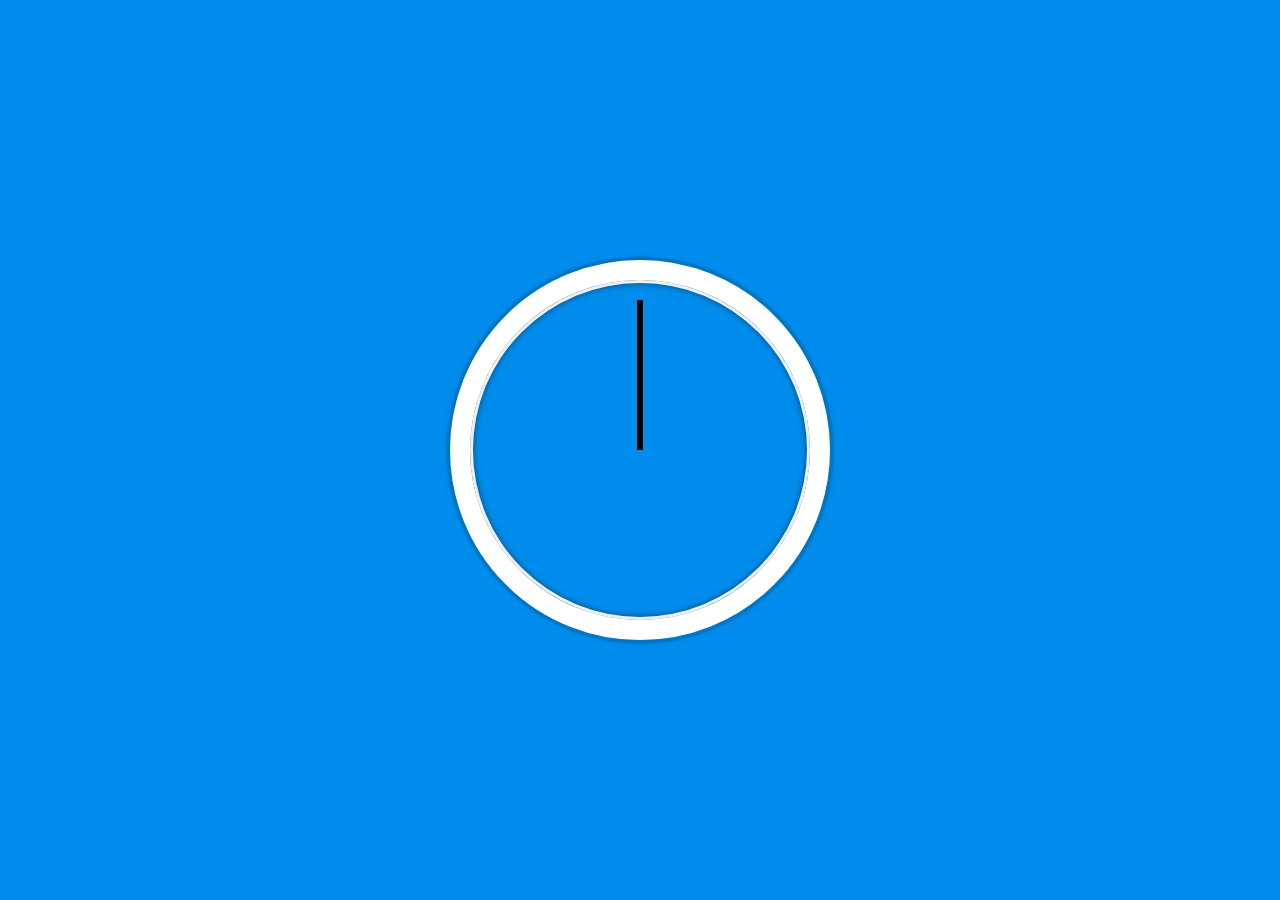
<file: 02 - JS and CSS Clock/index-START.html>
<!DOCTYPE html>
<html lang="en">
<head>
  <meta charset="UTF-8">
  <title>JS + CSS Clock</title>
  <link rel="icon" href="https://fav.farm/🔥" />
</head>
<body>


    <div class="clock">
      <div class="clock-face">
        <div class="hand hour-hand"></div>
        <div class="hand min-hand"></div>
        <div class="hand second-hand"></div>
      </div>
    </div>


  <style>
    html {
      background: #018DED url(https://unsplash.it/1500/1000?image=881&blur=5);
      background-size: cover;
      font-family: 'helvetica neue';
      text-align: center;
      font-size: 10px;
    }

    body {
      margin: 0;
      font-size: 2rem;
      display: flex;
      flex: 1;
      min-height: 100vh;
      align-items: center;
    }

    .clock {
      width: 30rem;
      height: 30rem;
      border: 20px solid white;
      border-radius: 50%;
      margin: 50px auto;
      position: relative;
      padding: 2rem;
      box-shadow:
        0 0 0 4px rgba(0,0,0,0.1),
        inset 0 0 0 3px #EFEFEF,
        inset 0 0 10px black,
        0 0 10px rgba(0,0,0,0.2);
    }

    .clock-face {
      position: relative;
      width: 100%;
      height: 100%;
      transform: translateY(-3px); /* account for the height of the clock hands */
    }

    .hand {
      width: 50%;
      height: 6px;
      background: black;
      position: absolute;
      top: 50%;
      transform-origin: 100%;
      transform: rotate(90deg);
      transition: all 0.05s;
      transition-timing-function: cubic-bezier(0.1, 2.7, 0.58, 1);
    }

  </style>

  <script>
    const secondHand = document.querySelector(".second-hand");
    const minuteHand = document.querySelector(".min-hand");
    const hourHand = document.querySelector(".hour-hand");
    function setDate() {
      const now = new Date();
      const seconds = now.getSeconds();
      const minutes = now.getMinutes();
      const hours = now.getHours();
      const secondsDegrees = ((seconds / 60) * 360) + 90;
      const minutesDegrees = ((minutes / 60) * 360) + 90;
      const hoursDegrees = ((hours / 12) * 360) + 90;
      secondHand.style.transform = `rotate(${secondsDegrees}deg)`;
      minuteHand.style.transform = `rotate(${minutesDegrees}deg)`;
      hourHand.style.transform = `rotate(${hoursDegrees}deg)`;
    }

    setInterval(setDate, 1000);
  </script>
</body>
</html>
</file>
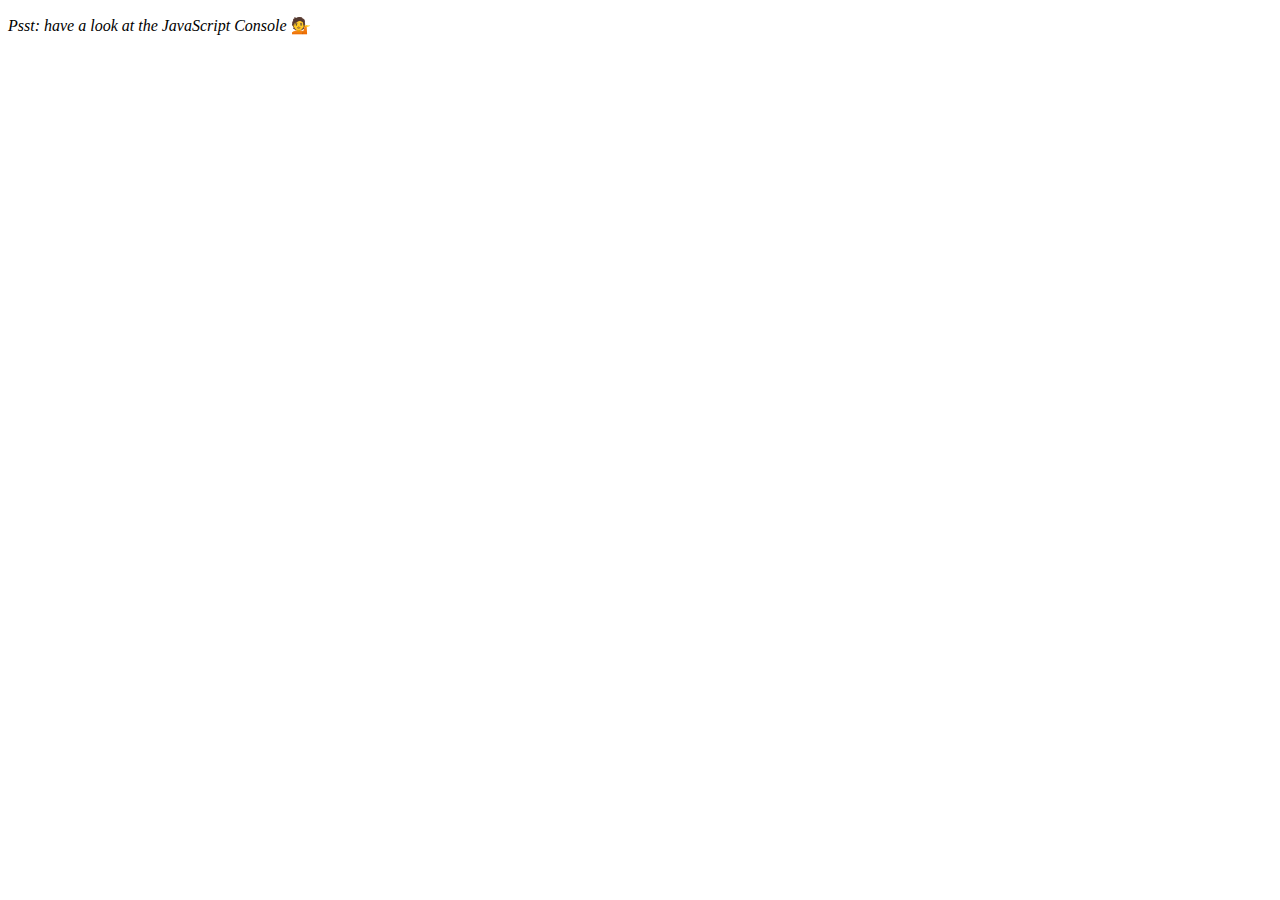
<file: 04 - Array Cardio Day 1/index-START.html>
<!DOCTYPE html>
<html lang="en">
<head>
  <meta charset="UTF-8">
  <title>Array Cardio 💪</title>
  <link rel="icon" href="https://fav.farm/🔥" />
</head>
<body>
  <p><em>Psst: have a look at the JavaScript Console</em> 💁</p>
  <script>
    // Get your shorts on - this is an array workout!
    // ## Array Cardio Day 1

    // Some data we can work with

    const inventors = [
      { first: 'Albert', last: 'Einstein', year: 1879, passed: 1955 },
      { first: 'Isaac', last: 'Newton', year: 1643, passed: 1727 },
      { first: 'Galileo', last: 'Galilei', year: 1564, passed: 1642 },
      { first: 'Marie', last: 'Curie', year: 1867, passed: 1934 },
      { first: 'Johannes', last: 'Kepler', year: 1571, passed: 1630 },
      { first: 'Nicolaus', last: 'Copernicus', year: 1473, passed: 1543 },
      { first: 'Max', last: 'Planck', year: 1858, passed: 1947 },
      { first: 'Katherine', last: 'Blodgett', year: 1898, passed: 1979 },
      { first: 'Ada', last: 'Lovelace', year: 1815, passed: 1852 },
      { first: 'Sarah E.', last: 'Goode', year: 1855, passed: 1905 },
      { first: 'Lise', last: 'Meitner', year: 1878, passed: 1968 },
      { first: 'Hanna', last: 'Hammarström', year: 1829, passed: 1909 }
    ];

    const people = [
      'Bernhard, Sandra', 'Bethea, Erin', 'Becker, Carl', 'Bentsen, Lloyd', 'Beckett, Samuel', 'Blake, William', 'Berger, Ric', 'Beddoes, Mick', 'Beethoven, Ludwig',
      'Belloc, Hilaire', 'Begin, Menachem', 'Bellow, Saul', 'Benchley, Robert', 'Blair, Robert', 'Benenson, Peter', 'Benjamin, Walter', 'Berlin, Irving',
      'Benn, Tony', 'Benson, Leana', 'Bent, Silas', 'Berle, Milton', 'Berry, Halle', 'Biko, Steve', 'Beck, Glenn', 'Bergman, Ingmar', 'Black, Elk', 'Berio, Luciano',
      'Berne, Eric', 'Berra, Yogi', 'Berry, Wendell', 'Bevan, Aneurin', 'Ben-Gurion, David', 'Bevel, Ken', 'Biden, Joseph', 'Bennington, Chester', 'Bierce, Ambrose',
      'Billings, Josh', 'Birrell, Augustine', 'Blair, Tony', 'Beecher, Henry', 'Biondo, Frank'
    ];
    
    // Array.prototype.filter()
    // 1. Filter the list of inventors for those who were born in the 1500's
    const filterInventorsBirth = inventors.filter(function(inventor) {
      return inventor.year >= 1500 && inventor.year < 1600;
    });
    console.table(filterInventorsBirth);

    // Array.prototype.map()
    // 2. Give us an array of the inventors first and last names
    const inventorsFullName = inventors.map(inventor => `${inventor.first} ${inventor.last}`);
    console.log(inventorsFullName)

    // Array.prototype.sort()
    // 3. Sort the inventors by birthdate, oldest to youngest
    let inventorsBirth = inventors.sort(function (a, b) {
      return a.year - b.year;
    });
    console.table(inventorsBirth)

    // Array.prototype.reduce()
    // 4. How many years did all the inventors live all together?
    const totalYears = inventors.reduce((total, inventor) => {
      return total + (inventor.passed - inventor.year);
    }, 0);
    console.log(totalYears);

    // 5. Sort the inventors by years lived
    const inventorsLived = inventors.sort(function (a, b) {
      return (a.passed - a.year) > (b.passed - b.year) ? -1 : 1;
    });
    console.table(inventorsLived)

    // 6. create a list of Boulevards in Paris that contain 'de' anywhere in the name
    // https://en.wikipedia.org/wiki/Category:Boulevards_in_Paris

/*     const listBoulevards = document.querySelector('.mw-category');
    const links = [...listBoulevards.querySelectorALL('a')];
    const de = links
                  .map(link => link.textContent)
                  .filter(streetname => streetname.includes('de')); */


    // 7. sort Exercise
    // Sort the people alphabetically by last name
    const peopleLastName = people.sort(function (lastOne, nextOne) {
      const [aLast, aFirst] = lastOne.split(', ');
      const [bLast, bFirst] = nextOne.split(', ');
      return aLast > bLast ? 1 : -1;
    });
    console.log(peopleLastName)

    // 8. Reduce Exercise
    // Sum up the instances of each of these
    const data = ['car', 'car', 'truck', 'truck', 'bike', 'walk', 'car', 'van', 'bike', 'walk', 'car', 'van', 'car', 'truck' ];

    const sumInstanceOfData = data.reduce(function(object, item) {
      console.log(object)
      console.log(item)
      if(!object[item]) {
        object[item] = 0;
      }
      object[item]++;
      return object;
    }, {});
    console.log(sumInstanceOfData)
  </script>
</body>
</html>
</file>
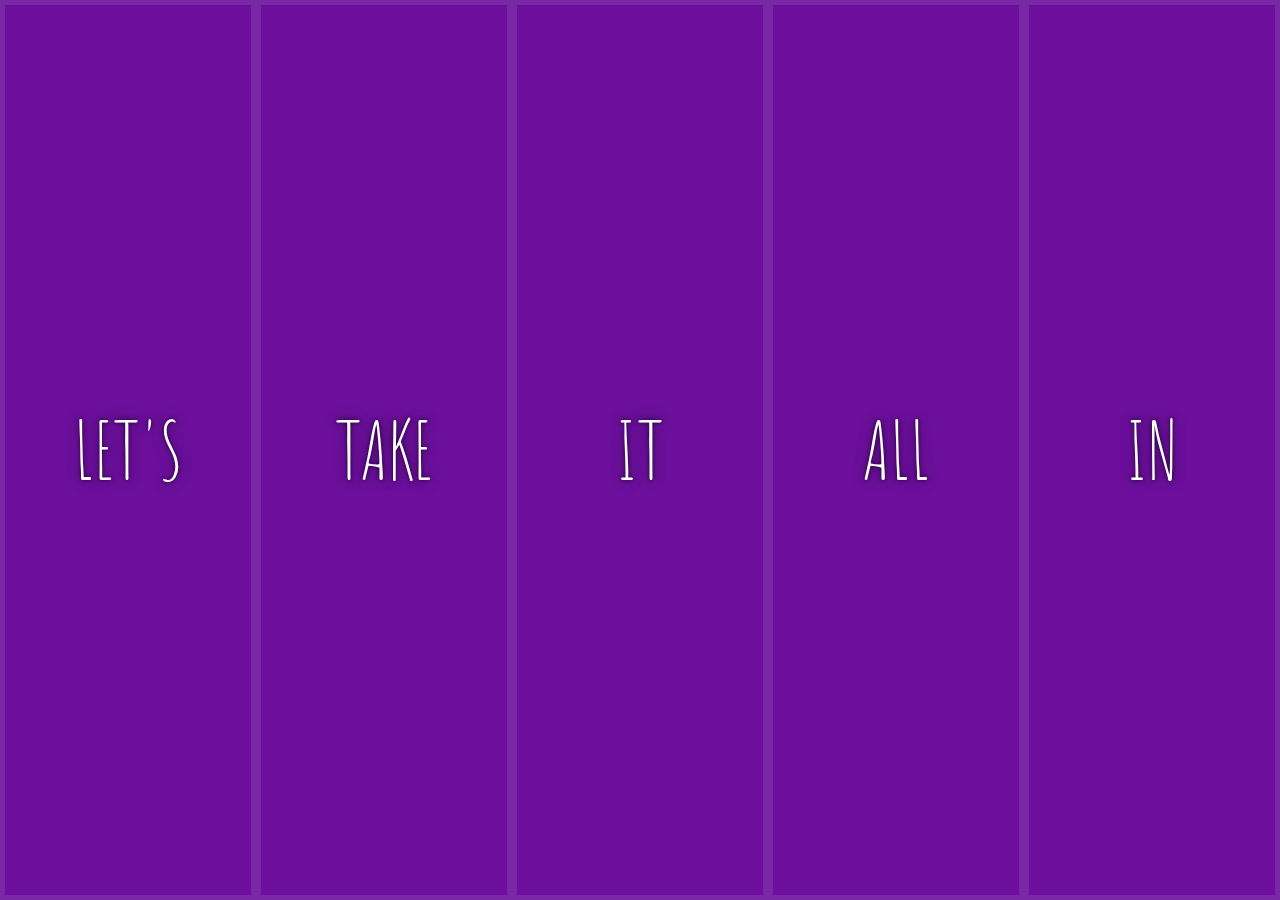
<file: 05 - Flex Panel Gallery/index-START.html>
<!DOCTYPE html>
<html lang="en">
<head>
  <meta charset="UTF-8">
  <title>Flex Panels 💪</title>
  <link href='https://fonts.googleapis.com/css?family=Amatic+SC' rel='stylesheet' type='text/css'>
  <link rel="icon" href="https://fav.farm/🔥" />
</head>
<body>
  <style>
    html {
      box-sizing: border-box;
      background: #ffc600;
      font-family: 'helvetica neue';
      font-size: 20px;
      font-weight: 200;
    }

    body {
      margin: 0;
    }

    *, *:before, *:after {
      box-sizing: inherit;
    }

    .panels {
      min-height: 100vh;
      overflow: hidden;
      display: flex;
    }

    .panel {
      background: #6B0F9C;
      box-shadow: inset 0 0 0 5px rgba(255,255,255,0.1);
      color: white;
      text-align: center;
      align-items: center;
      /* Safari transitionend event.propertyName === flex */
      /* Chrome + FF transitionend event.propertyName === flex-grow */
      transition:
        font-size 0.1s ,
        flex 0.1s,
        background 0.2s;
      font-size: 20px;
      background-size: cover;
      background-position: center;
      flex: 1;
      justify-content: center;
      display: flex;
      flex-direction: column;
    }

    .panel1 { background-image:url(https://source.unsplash.com/gYl-UtwNg_I/1500x1500); }
    .panel2 { background-image:url(https://source.unsplash.com/rFKUFzjPYiQ/1500x1500); }
    .panel3 { background-image:url(https://images.unsplash.com/photo-1465188162913-8fb5709d6d57?ixlib=rb-0.3.5&q=80&fm=jpg&crop=faces&cs=tinysrgb&w=1500&h=1500&fit=crop&s=967e8a713a4e395260793fc8c802901d); }
    .panel4 { background-image:url(https://source.unsplash.com/ITjiVXcwVng/1500x1500); }
    .panel5 { background-image:url(https://source.unsplash.com/3MNzGlQM7qs/1500x1500); }

    /* Flex items */
    .panel > * {
      margin: 0;
      width: 100%;
      transition: transform 0.5s;
      flex: 1 0 auto;
      display: flex;
      justify-content: center;
      align-items: center;
    }

    .panel > *:first-child { transform: translateY(-100%); }
    .panel.open-active > *:first-child { transform: translateY(0); }
    .panel > *:last-child { transform: translateY(100%); }
    .panel.open-active > *:last-child { transform: translateY(0); }


    .panel p {
      text-transform: uppercase;
      font-family: 'Amatic SC', cursive;
      text-shadow: 0 0 4px rgba(0, 0, 0, 0.72), 0 0 14px rgba(0, 0, 0, 0.45);
      font-size: 2em;
    }

    .panel p:nth-child(2) {
      font-size: 4em;
    }

    .panel.open {
      font-size: 40px;
      flex: 5;
    }

  </style>


  <div class="panels">
    <div class="panel panel1">
      <p>Hey</p>
      <p>Let's</p>
      <p>Dance</p>
    </div>
    <div class="panel panel2">
      <p>Give</p>
      <p>Take</p>
      <p>Receive</p>
    </div>
    <div class="panel panel3">
      <p>Experience</p>
      <p>It</p>
      <p>Today</p>
    </div>
    <div class="panel panel4">
      <p>Give</p>
      <p>All</p>
      <p>You can</p>
    </div>
    <div class="panel panel5">
      <p>Life</p>
      <p>In</p>
      <p>Motion</p>
    </div>
  </div>

  <script>
    const panels = document.querySelectorAll(".panel");

    function toggleOpen() {
      this.classList.toggle("open");
    }

    function toggleActive(event){
      if(event.propertyName.includes("flex")) {
        this.classList.toggle("open-active");
      }
    }

    panels.forEach(panel => panel.addEventListener("click", toggleOpen));
    panels.forEach(panel => panel.addEventListener("transitionend", toggleActive));

  </script>



</body>
</html>
</file>
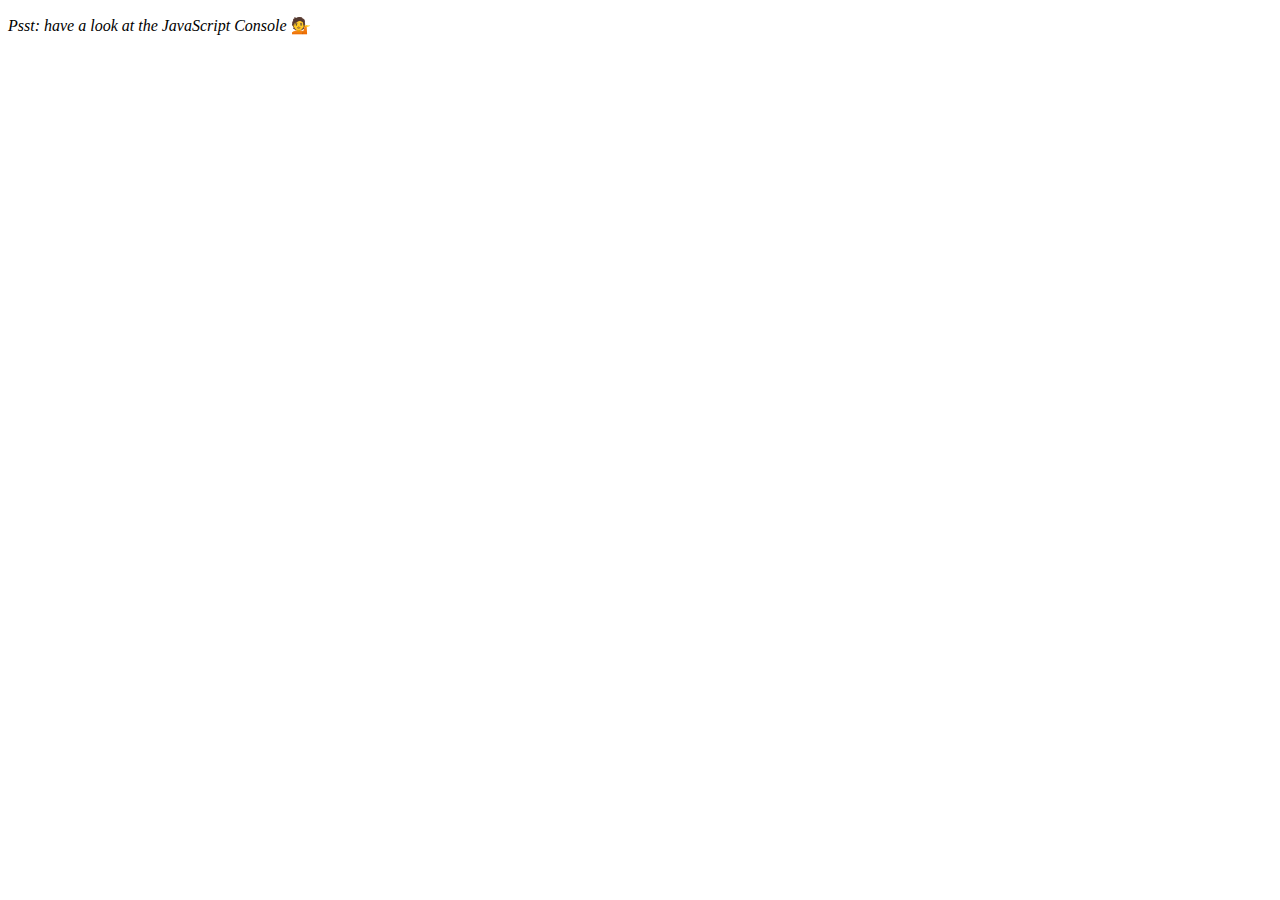
<file: 07 - Array Cardio Day 2/index-START.html>
<!DOCTYPE html>
<html lang="en">
<head>
  <meta charset="UTF-8">
  <title>Array Cardio 💪💪</title>
  <link rel="icon" href="https://fav.farm/🔥" />
</head>
<body>
  <p><em>Psst: have a look at the JavaScript Console</em> 💁</p>
  <script>
    // ## Array Cardio Day 2

    const people = [
      { name: 'Wes', year: 1988 },
      { name: 'Kait', year: 1986 },
      { name: 'Irv', year: 1970 },
      { name: 'Lux', year: 2015 }
    ];

    const comments = [
      { text: 'Love this!', id: 523423 },
      { text: 'Super good', id: 823423 },
      { text: 'You are the best', id: 2039842 },
      { text: 'Ramen is my fav food ever', id: 123523 },
      { text: 'Nice Nice Nice!', id: 542328 }
    ];

    // Some and Every Checks
    // Array.prototype.some() // is at least one person 19 or older?
    function isNinteenOrOlder(el, indice, array) {
      return el >= 19
    }

    const ageOfPeople = people.map(age => {
      return new Date().getFullYear() - age.year
    })

    const resultOne = ageOfPeople.some(isNinteenOrOlder);
    console.log(resultOne);

    // Array.prototype.every() // is everyone 19 or older?
    const resultTwo = ageOfPeople.every(isNinteenOrOlder);
    console.log(resultTwo);
    
    // Array.prototype.find()
    // Find is like filter, but instead returns just the one you are looking for
    // find the comment with the ID of 823423
    findComment = comments.find((el) => el.id === 823423);
    console.log(findComment);

    // Array.prototype.findIndex()
    // Find the comment with this ID
    const isId = (el) => el.id == 823423;
    console.log(comments.findIndex(isId));

    // delete the comment with the ID of 823423
    deleteComment = comments.splice(comments.findIndex(isId),1);
    console.table(comments);
  </script>
</body>
</html>
</file>
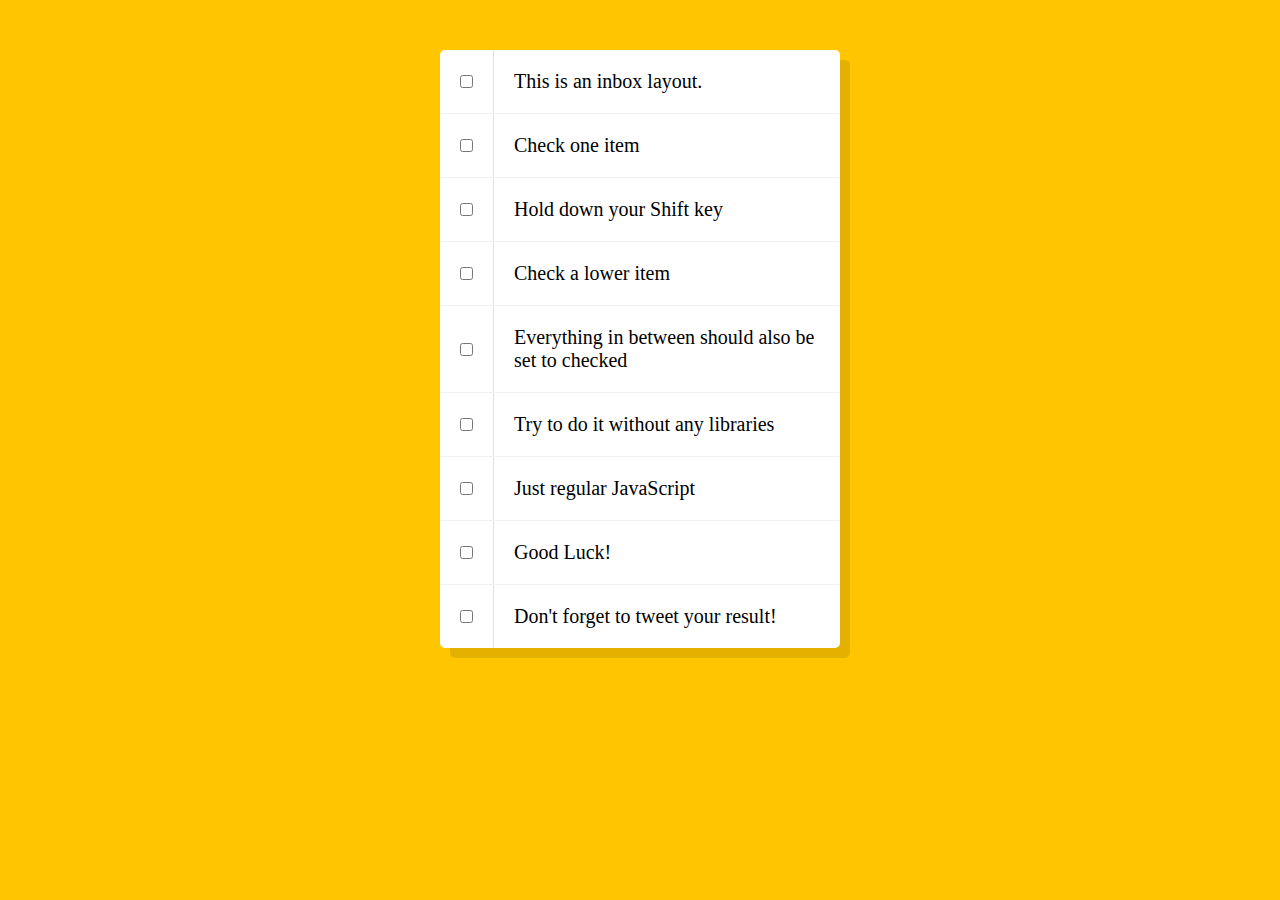
<file: 10 - Hold Shift and Check Checkboxes/index-START.html>
<!DOCTYPE html>
<html lang="en">
<head>
  <meta charset="UTF-8">
  <title>Hold Shift to Check Multiple Checkboxes</title>
  <link rel="icon" href="https://fav.farm/🔥" />
</head>
<body>
  <style>

    html {
      font-family: sans-serif;
      background: #ffc600;
    }

    .inbox {
      max-width: 400px;
      margin: 50px auto;
      background: white;
      border-radius: 5px;
      box-shadow: 10px 10px 0 rgba(0,0,0,0.1);
    }

    .item {
      display: flex;
      align-items: center;
      border-bottom: 1px solid #F1F1F1;
    }

    .item:last-child {
      border-bottom: 0;
    }

    input:checked + p {
      background: #F9F9F9;
      text-decoration: line-through;
    }

    input[type="checkbox"] {
      margin: 20px;
    }

    p {
      margin: 0;
      padding: 20px;
      transition: background 0.2s;
      flex: 1;
      font-family:'helvetica neue';
      font-size: 20px;
      font-weight: 200;
      border-left: 1px solid #D1E2FF;
    }
  </style>
   <!--
   The following is a common layout you would see in an email client.

   When a user clicks a checkbox, holds Shift, and then clicks another checkbox a few rows down, all the checkboxes inbetween those two checkboxes should be checked.

  -->
  <div class="inbox">
    <div class="item">
      <input type="checkbox">
      <p>This is an inbox layout.</p>
    </div>
    <div class="item">
      <input type="checkbox">
      <p>Check one item</p>
    </div>
    <div class="item">
      <input type="checkbox">
      <p>Hold down your Shift key</p>
    </div>
    <div class="item">
      <input type="checkbox">
      <p>Check a lower item</p>
    </div>
    <div class="item">
      <input type="checkbox">
      <p>Everything in between should also be set to checked</p>
    </div>
    <div class="item">
      <input type="checkbox">
      <p>Try to do it without any libraries</p>
    </div>
    <div class="item">
      <input type="checkbox">
      <p>Just regular JavaScript</p>
    </div>
    <div class="item">
      <input type="checkbox">
      <p>Good Luck!</p>
    </div>
    <div class="item">
      <input type="checkbox">
      <p>Don't forget to tweet your result!</p>
    </div>
  </div>

<script>
const checkboxes = document.querySelectorAll("input");
console.log(checkboxes);

let lastChecked;

function handleCheck(e) {
  let inBetween = false;
  if(e.shiftKey && this.checked) {
    checkboxes.forEach(checkbox => {
      if(checkbox === this || checkbox === lastChecked) {
        inBetween = !inBetween
      }
      
      if (inBetween) {
        checkbox.checked = true;
      }

    });
  }


  lastChecked = this;

}

checkboxes.forEach(checkbox => checkbox.addEventListener("click", handleCheck));

// if one checkbox is checked && shift key is hold


/* function checkMultipleCheckboxes(e) {
  e.shiftkey? checkboxes.check = true

} */
</script>
</body>
</html>
</file>
